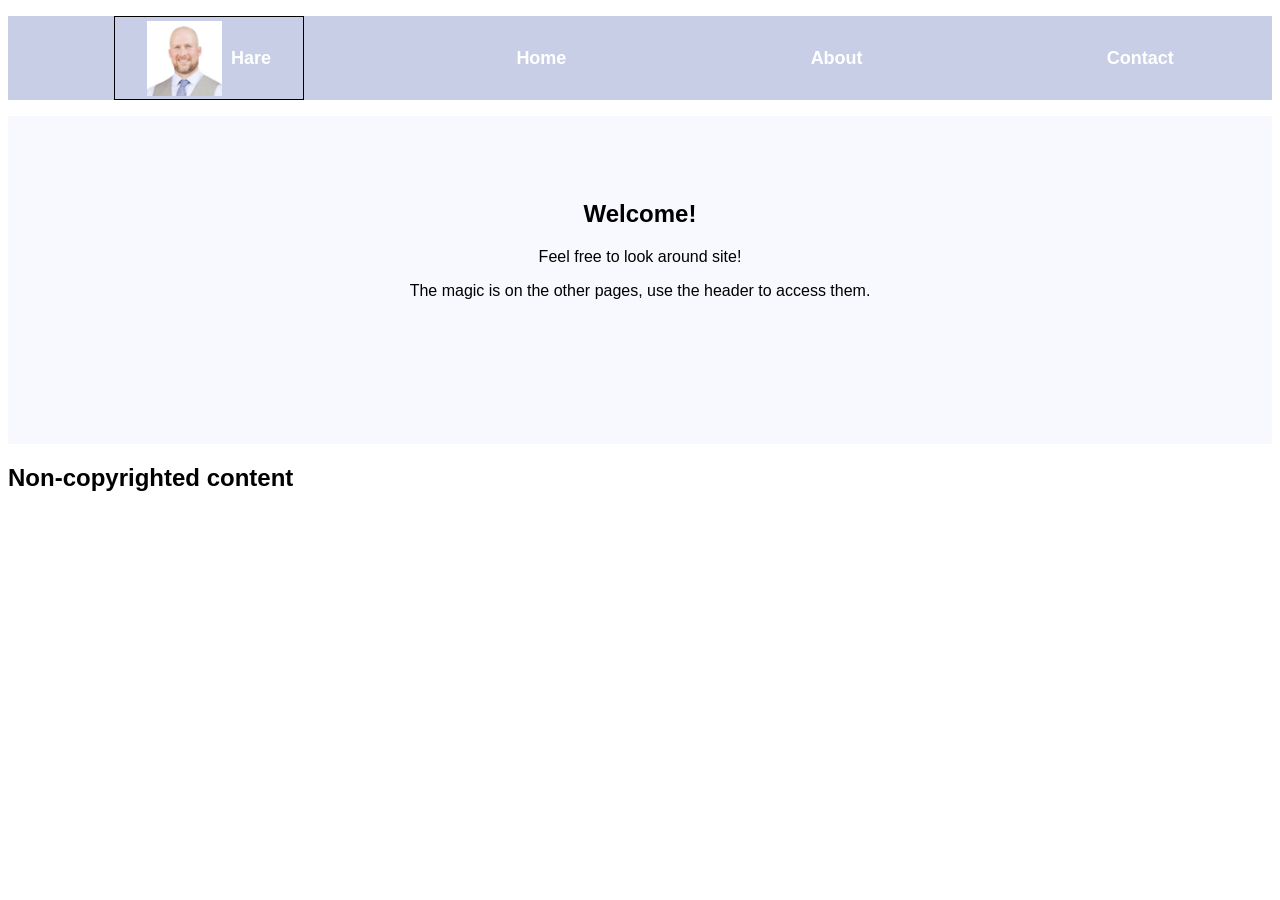
<file: index.html>
<!DOCTYPE html>
<html lang="en">
<head>
    <meta charset="UTF-8">
    <title>JS | Variables and Methods</title>
    <script src="script.js" defer></script>
    <link rel="Stylesheet"href="styles.css"/>
    <link rel="Image pool" href="images.md"/>
    <link rel="Hare" href="Hare.html"/>
</head>
<body>
    <header>
        <nav>
            <ul>
                <li id="logo">
                    <img src="images/Hare.jpg" height="75">
                    &ensp;
                    <a class="nad-id" href="Hare.html">Hare</a>
                </li>
                <li class="nav-id">
                    <a href="index.html">Home</a>
                </li>
                <li class="nav-id">
                    <a href="About.html">About</a>
                </li>
                <li class="nav-id">
                    <a href="Contact.html">Contact</a>
                </li>
            </ul>
        </nav>
    </header>
    <main>
        <div id="maindiv">
            <section class="hero">
                <h1>Welcome!</h1>
                <p>Feel free to look around site!</p>
                <p>The magic is on the other pages, use the header to access them.</p>
            </section>
        </div>
    </main>
    <footer>
        <h2>Non-copyrighted content</h2>
    </footer>
</body>
</html>
</file>
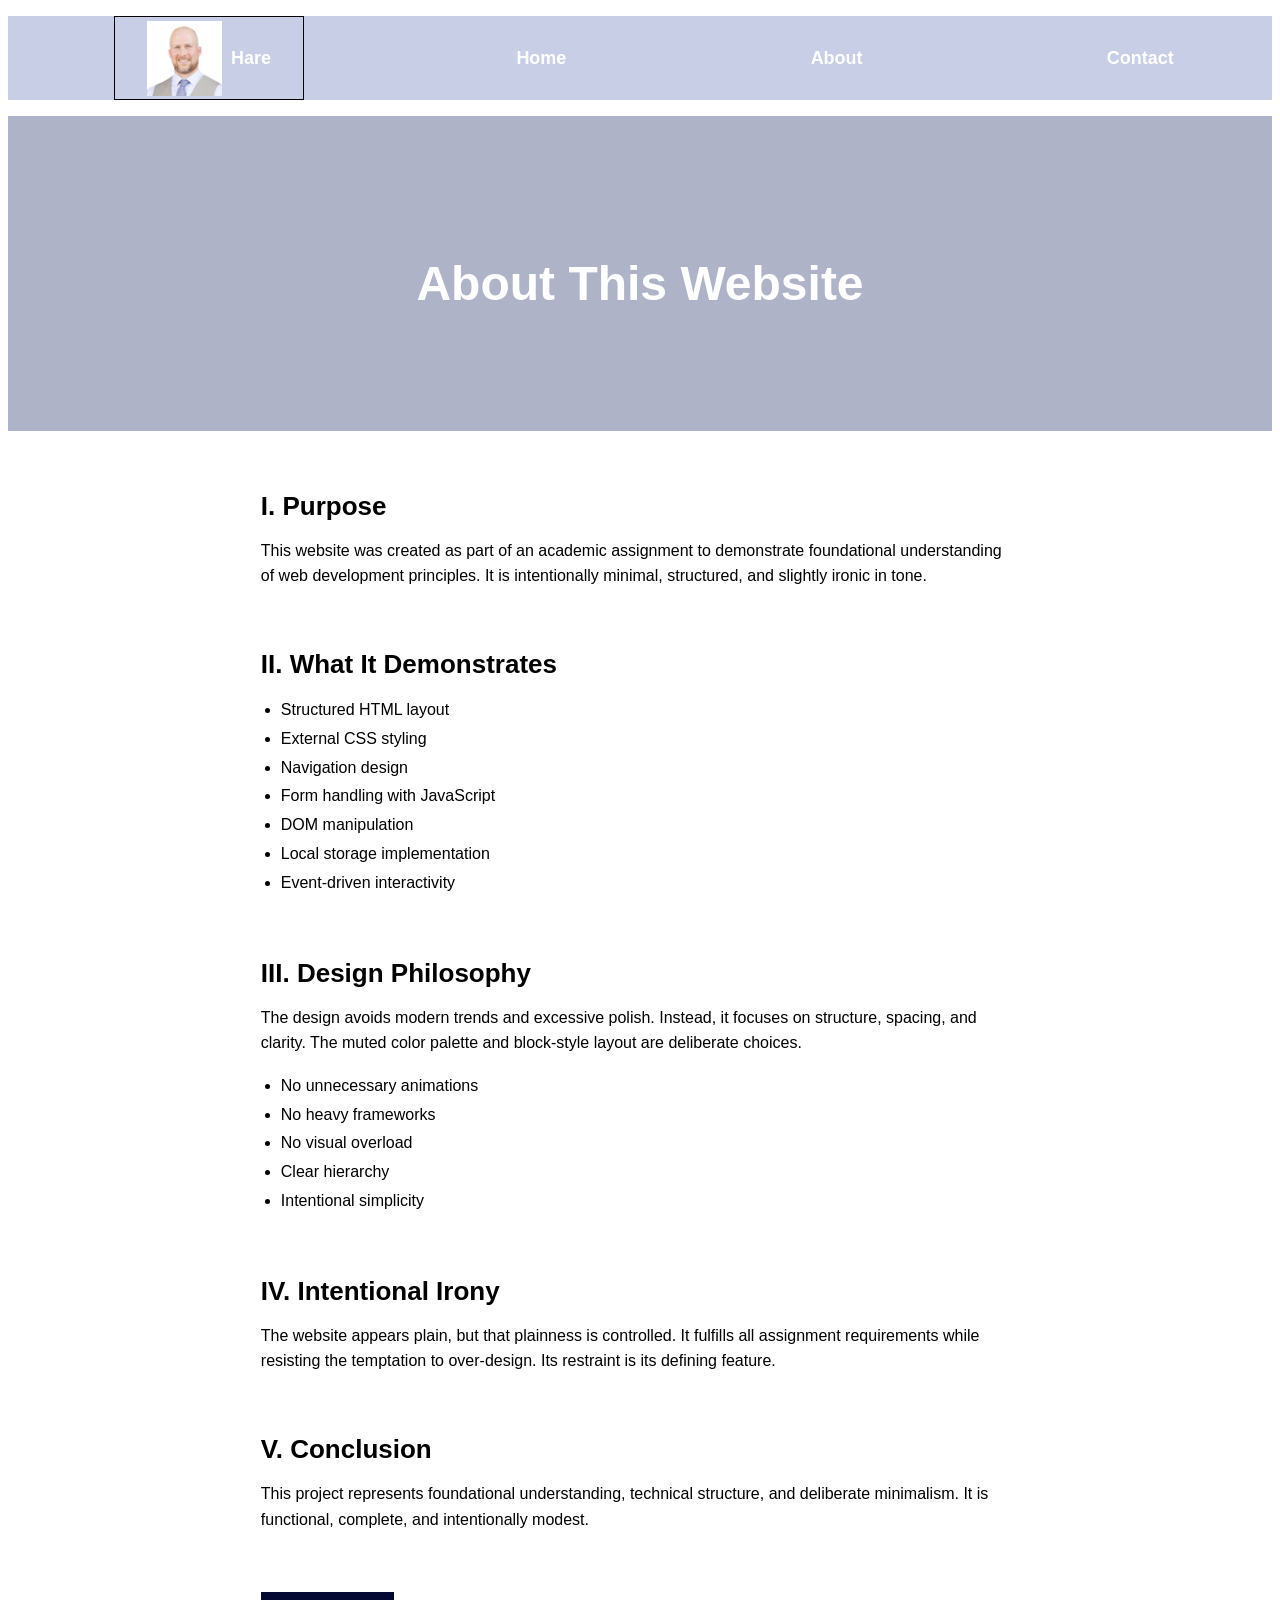
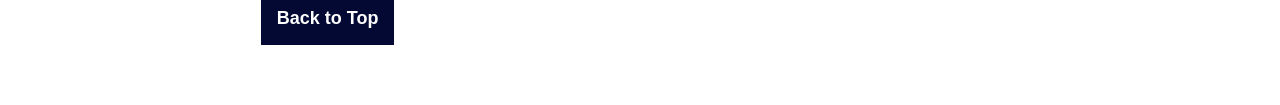
<file: About.html>
<!DOCTYPE html>
<html lang="en">
<head>
    <meta charset="UTF-8">
    <title>JS | Variables and Methods</title>
    <script src="script.js" defer></script>
    <link rel="Stylesheet"href="styles.css"/>
    <link rel="Image pool" href="images.md"/>
    <link rel="Hare" href="Hare.html"/>
</head>
<body>
    <header>
        <nav>
            <ul>
                <li id="logo">
                    <img src="images/Hare.jpg" widht="100" height="75">
                    &ensp;
                    <a class="nad-id" href="Hare.html">Hare</a>
                </li>
                <li class="nav-id">
                    <a href="index.html">Home</a>
                </li>
                <li class="nav-id">
                    <a href="About.html">About</a>
                </li>
                <li class="nav-id">
                    <a href="Contact.html">Contact</a>
                </li>
            </ul>
        </nav>
    </header>
    <section class="about-hero">
        <h1>About This Website</h1>
    </section>
        <section class="about-content">

        <div class="about-section">
            <h2>I. Purpose</h2>
            <p>
                This website was created as part of an academic assignment to demonstrate
                foundational understanding of web development principles.
                It is intentionally minimal, structured, and slightly ironic in tone.
            </p>
        </div>

        <div class="about-section">
            <h2>II. What It Demonstrates</h2>
            <ul>
                <li>Structured HTML layout</li>
                <li>External CSS styling</li>
                <li>Navigation design</li>
                <li>Form handling with JavaScript</li>
                <li>DOM manipulation</li>
                <li>Local storage implementation</li>
                <li>Event-driven interactivity</li>
            </ul>
        </div>

        <div class="about-section">
            <h2>III. Design Philosophy</h2>
            <p>
                The design avoids modern trends and excessive polish.
                Instead, it focuses on structure, spacing, and clarity.
                The muted color palette and block-style layout are deliberate choices.
            </p>

            <ul>
                <li>No unnecessary animations</li>
                <li>No heavy frameworks</li>
                <li>No visual overload</li>
                <li>Clear hierarchy</li>
                <li>Intentional simplicity</li>
            </ul>
        </div>

        <div class="about-section">
            <h2>IV. Intentional Irony</h2>
            <p>
                The website appears plain, but that plainness is controlled.
                It fulfills all assignment requirements while resisting the
                temptation to over-design. Its restraint is its defining feature.
            </p>
        </div>

        <div class="about-section">
            <h2>V. Conclusion</h2>
            <p>
                This project represents foundational understanding, technical structure,
                and deliberate minimalism. It is functional, complete, and intentionally modest.
            </p>
        </div>
        <button id="Backtotop">Back to Top</button>
    </section>
</body>
</file>
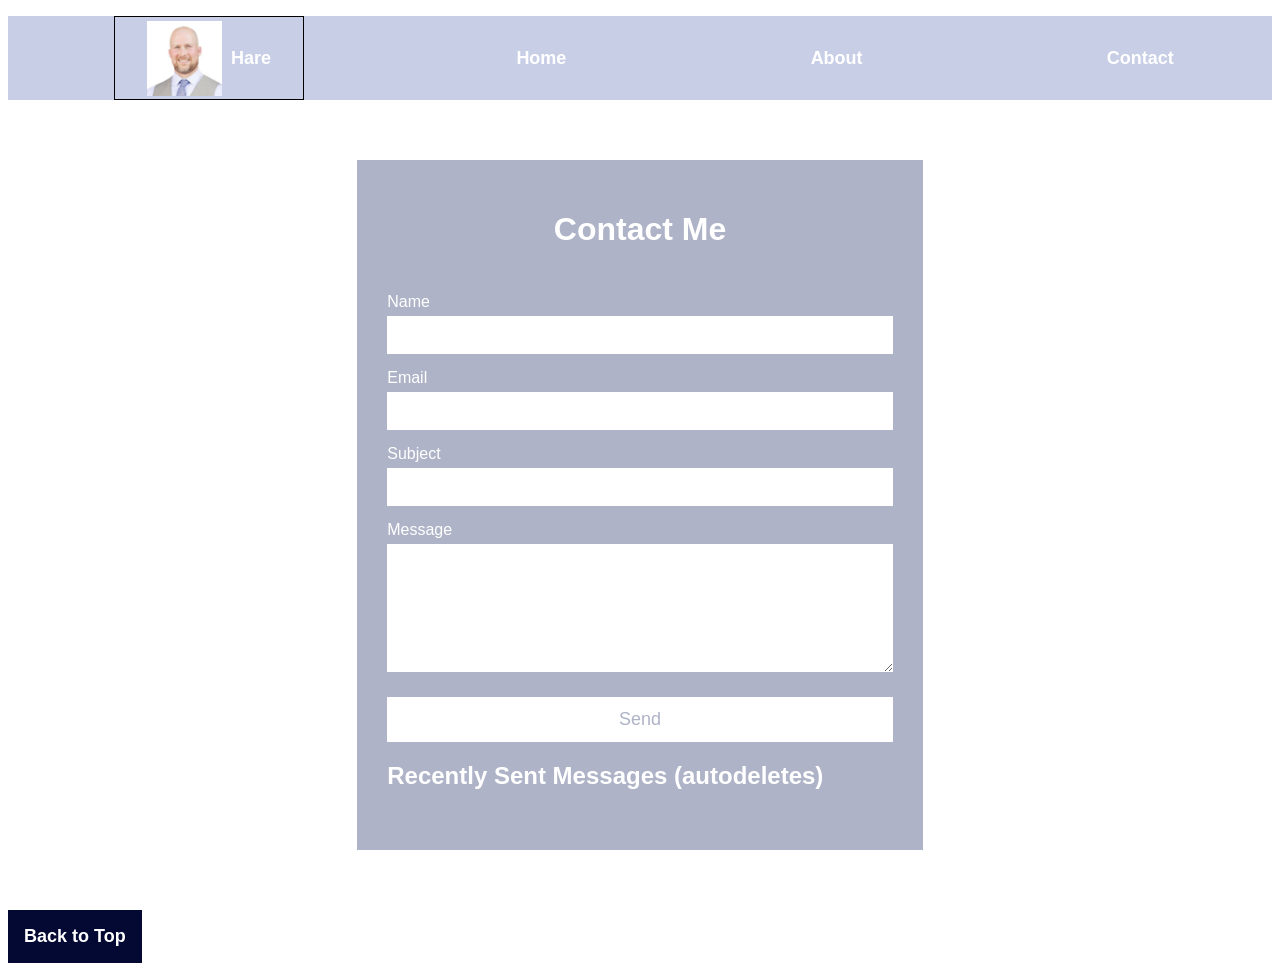
<file: Contact.html>
<!DOCTYPE html>
<html lang="en">
<head>
    <meta charset="UTF-8">
    <title>JS | Variables and Methods</title>
    <script src="script.js" defer></script>
    <link rel="Stylesheet"href="styles.css"/>
    <link rel="Image pool" href="images.md"/>
    <link rel="Hare" href="Hare.html"/>
</head>
<body>
    <header>
        <nav>
            <ul>
                <li id="logo">
                    <img src="images/Hare.jpg" widht="100" height="75">
                    &ensp;
                    <a class="nad-id" href="Hare.html">Hare</a>
                </li>
                <li class="nav-id">
                    <a href="index.html">Home</a>
                </li>
                <li class="nav-id">
                    <a href="About.html">About</a>
                </li>
                <li class="nav-id">
                    <a href="Contact.html">Contact</a>
                </li>
            </ul>
        </nav>
    </header>
    <main>
        <div class="contact-container">
        <h1>Contact Me</h1>

        <form class="contact-form" id="contactForm">
            <label for="name">Name</label>
            <input type="text" id="name" name="name" required>

            <label for="email">Email</label>
            <input type="email" id="email" name="email" required>

            <label for="subject">Subject</label>
            <input type="text" id="subject" name="subject">

            <label for="message">Message</label>
            <textarea id="message" name="message" rows="6" required></textarea>

            <button type="submit">Send</button>

        </form>
        <h2>Recently Sent Messages (autodeletes)</h2>
        <div id="recentMessages">

        </div>
    </div>
    <button id="Backtotop">Back to Top</button>
    </main>
</body>
</file>
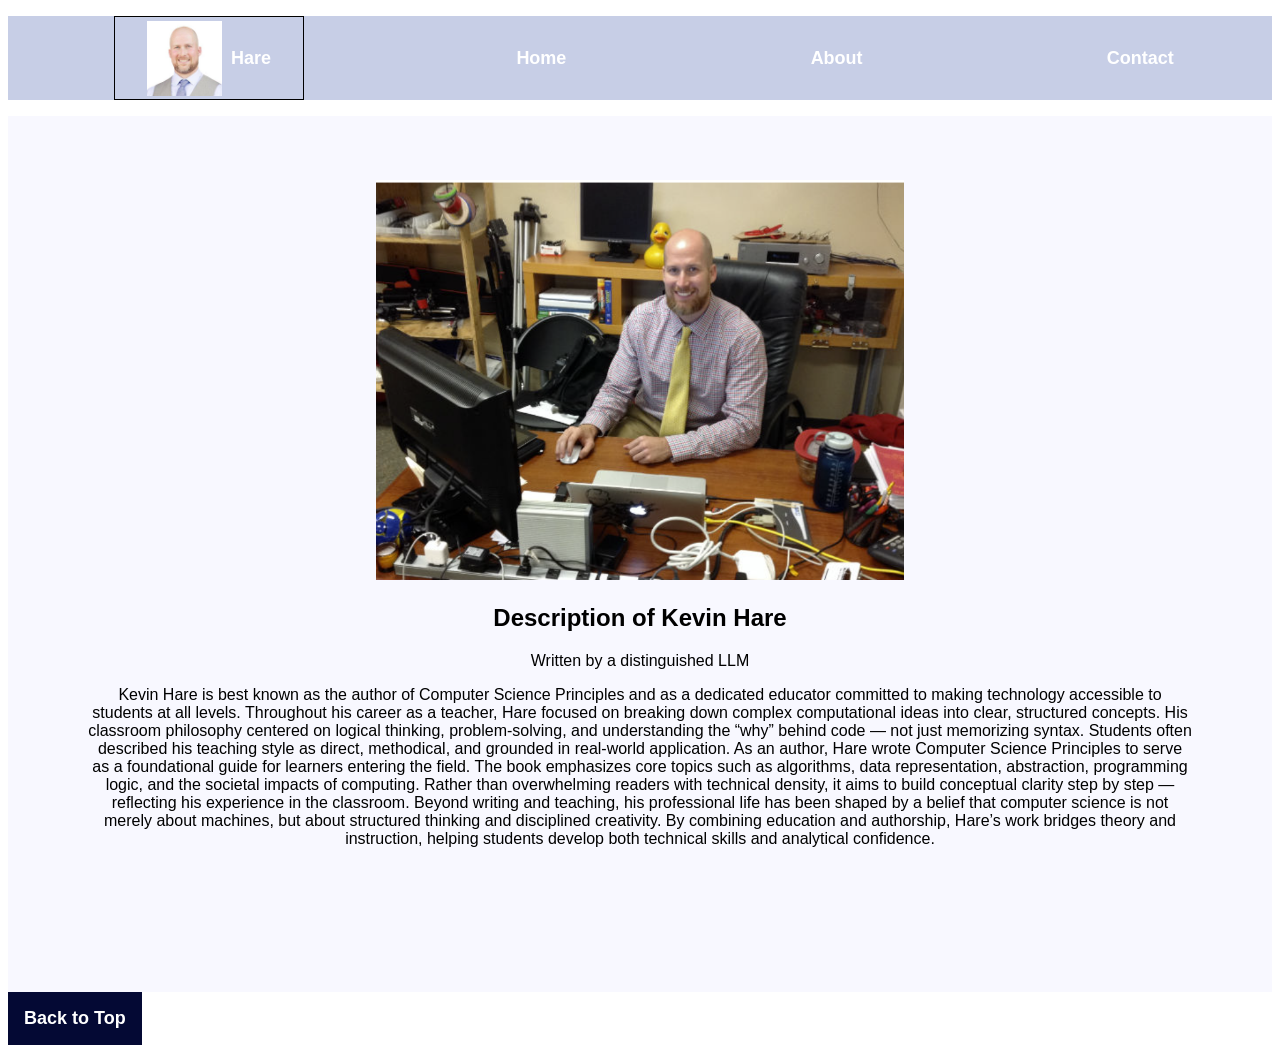
<file: Hare.html>
<!DOCTYPE html>
<html lang="en">
<head>
    <meta charset="UTF-8">
    <title>JS | Variables and Methods</title>
    <script src="script.js" defer></script>
    <link rel="Stylesheet"href="styles.css"/>
    <link rel="Image pool" href="images.md"/>
    <link rel="Hare" href="Hare.html"/>
</head>
<body>
    <!DOCTYPE html>
<html lang="en">
<head>
    <meta charset="UTF-8">
    <title>JS | Variables and Methods</title>
    <script src="script.js" defer></script>
    <link rel="Stylesheet"href="styles.css"/>
    <link rel="Image pool" href="images.md"/>
    <link rel="Hare" href="Hare.html"/>
</head>
<body>
    <header>
        <nav>
            <ul>
                <li id="logo">
                    <img src="images/Hare.jpg" widht="100" height="75">
                    &ensp;
                    <a class="nad-id" href="Hare.html">Hare</a>
                </li>
                <li class="nav-id">
                    <a href="index.html">Home</a>
                </li>
                <li class="nav-id">
                    <a href="About.html">About</a>
                </li>
                <li class="nav-id">
                    <a href="Contact.html">Contact</a>
                </li>
            </ul>
        </nav>
    </header>
    <main>
        <div id="maindiv">
            <section class="hero">
                <img src="images/HareINC.png" height="400">
                <h1>Description of Kevin Hare</h1>
                <p id="Haretext">Written by a distinguished LLM</p>
                <p id="Haretext">Kevin Hare is best known as the author of Computer Science Principles and as a dedicated educator committed to making technology accessible to students at all levels.

Throughout his career as a teacher, Hare focused on breaking down complex computational ideas into clear, structured concepts. His classroom philosophy centered on logical thinking, problem-solving, and understanding the “why” behind code — not just memorizing syntax. Students often described his teaching style as direct, methodical, and grounded in real-world application.

As an author, Hare wrote Computer Science Principles to serve as a foundational guide for learners entering the field. The book emphasizes core topics such as algorithms, data representation, abstraction, programming logic, and the societal impacts of computing. Rather than overwhelming readers with technical density, it aims to build conceptual clarity step by step — reflecting his experience in the classroom.

Beyond writing and teaching, his professional life has been shaped by a belief that computer science is not merely about machines, but about structured thinking and disciplined creativity. By combining education and authorship, Hare’s work bridges theory and instruction, helping students develop both technical skills and analytical confidence.</p>
            </section>
        </div>
    <button id="Backtotop">Back to Top</button>

    </main>
</body>
</html>
</file>
<file: styles.css>
/* Add Global styles here */


body{
    font-family: 'Franklin Gothic Medium', 'Arial Narrow', Arial, sans-serif;
    align-items: center;
}

nav{
    font-family:'Segoe UI', Tahoma, Geneva, Verdana, sans-serif;
    font-weight:bolder;
}
nav ul{
    display: flex;
    justify-content: space-around;
    align-items: center;
    list-style-type: none;
    gap: 3rem;
    flex-wrap: wrap;
    background-color: rgba(196, 204, 229, 0.947);
}
nav ul li{
    font-size: large;
    color:rgb(255, 255, 255);
    padding:1rem 2rem 1rem 2rem;
}

nav ul li:hover{
    background-color:rgb(164, 188, 229);
    color:rgb(83, 97, 161);
    font-family:Verdana, Geneva, Tahoma, sans-serif;
    font-weight:bold;
    font-weight: 200;
}
#maindiv {
    text-align: center;
    padding: 4rem 0rem 8rem 0rem;
    background-color:ghostwhite;
}

#logo {
    display: flex;
    justify-content: center; /* Horizontal alignment */
    align-items: center; /* Vertical alignment */
    height: 50px; /* Set container height */
    border: 1px solid #000;
}

#Backtotop {
    font-family:'Segoe UI', Tahoma, Geneva, Verdana, sans-serif;
    color:rgb(255, 255, 255);
    background-color: rgb(4, 9, 52);
    border-style: none;
    padding:1rem;
    display:flex;
    justify-content: center;
    align-items:center;
    font-size:large;
    font-weight:bold;
}

#Backtotop:hover {
    background-color: lightskyblue;
}

a:link,
a:visited,
a:active {
  color: white;
  text-decoration: none;
}

.contact-container {
    width: 40%;
    margin: 60px auto;
    padding: 30px;
    background-color: #aeb3c7;
    color: white;
}

.contact-container h1 {
    text-align: center;
    margin-bottom: 30px;
}

.contact-form {
    display: flex;
    flex-direction: column;
}

.contact-form label {
    margin-top: 15px;
    margin-bottom: 5px;
}

.contact-form input,
.contact-form textarea {
    padding: 10px;
    border: none;
    font-size: 16px;
}

.contact-form button {
    margin-top: 25px;
    padding: 12px;
    background-color: white;
    color: #aeb3c7;
    border: none;
    font-size: 18px;
    cursor: pointer;
}

.contact-form button:hover {
    background-color: #e6e6e6;
}

#recentMessages {
    margin-top: 30px;
}

.message-item {
    background-color: white;
    color: #aeb3c7;
    padding: 15px;
    margin-bottom: 15px;
}

.message-item span {
    font-size: 12px;
    display: block;
    margin-top: 10px;
}

#Haretext {
    font-family: 'Lucida Sans', 'Lucida Sans Regular', 'Lucida Grande', 'Lucida Sans Unicode', Geneva, Verdana, sans-serif;
    padding:0rem 5rem 0rem 5rem;
}

.about-hero {
    text-align: center;
    padding: 100px 20px;
    background-color: #aeb3c7;
    color: white;
}

.about-hero h1 {
    font-size: 48px;
    margin-bottom: 20px;
}

.about-hero p {
    font-size: 20px;
}

/* About Content */
.about-content {
    width: 60%;
    margin: 60px auto;
}

.about-section {
    margin-bottom: 60px;
}

.about-section h2 {
    margin-bottom: 15px;
    font-size: 26px;
}

.about-section p {
    line-height: 1.6;
    margin-bottom: 15px;
}

.about-section ul {
    padding-left: 20px;
    line-height: 1.8;
}
</file>
